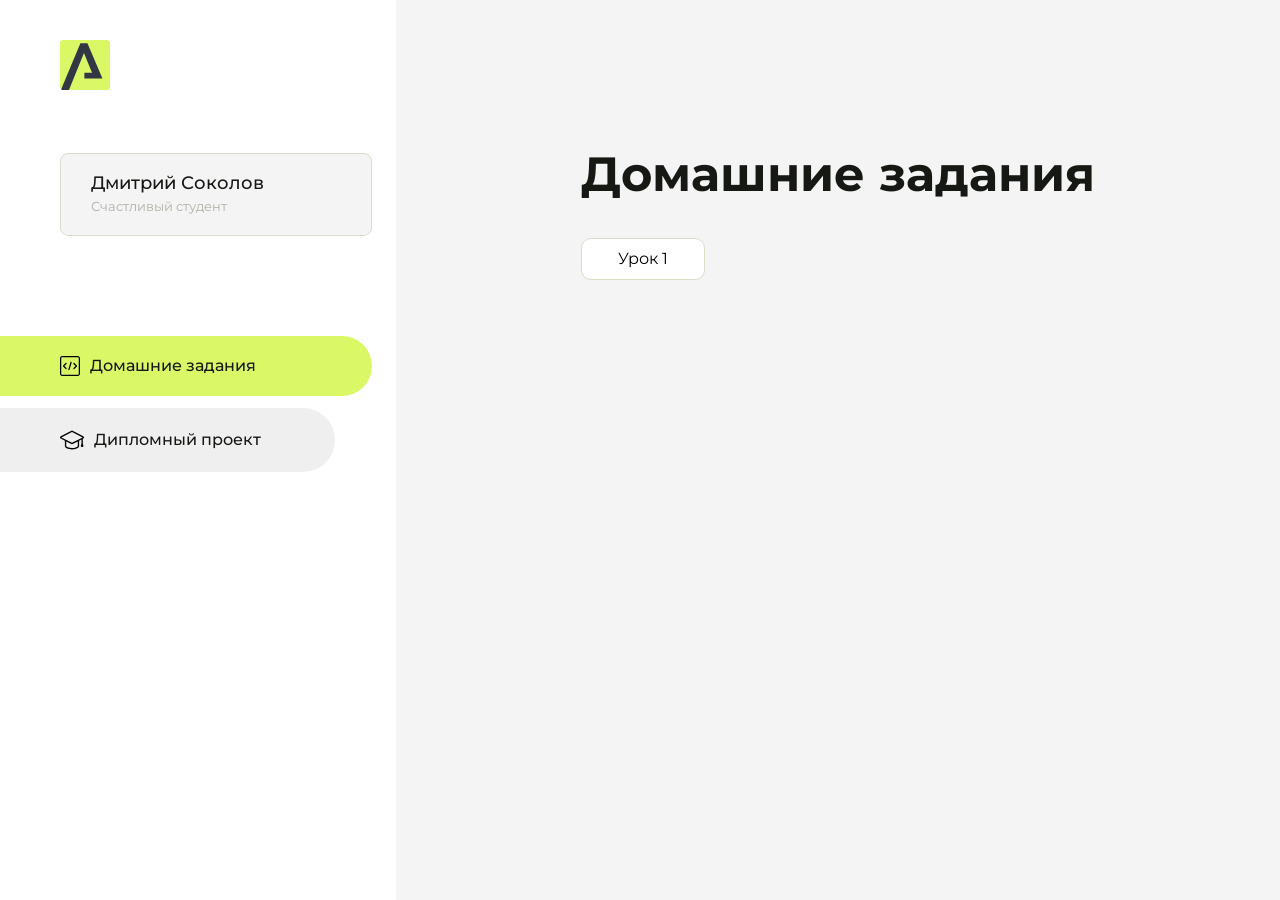
<file: index.html>
<!DOCTYPE html>
<html lang="en">
<head>
    <meta charset="UTF-8">
    <meta name="viewport" content="width=device-width, initial-scale=1.0">
    <title>Домашняя работа</title>
    <link rel="shortcut icon" href="src/logo.ico" type="image/x-icon">
    <link rel="preconnect" href="https://fonts.googleapis.com">
    <link rel="preconnect" href="https://fonts.gstatic.com" crossorigin>
    <link href="https://fonts.googleapis.com/css2?family=Montserrat:wght@400;500;700&family=Rubik:wght@500&display=swap"
          rel="stylesheet">
    <link rel="stylesheet" href="src/style.css">
</head>
<body id="body">
<div class="overlay" id="overlay"></div>
<div class="layout">
    <div class="burger" id="burger">
        <svg viewBox="0 0 24 24" fill="none" xmlns="http://www.w3.org/2000/svg">
            <g id="SVGRepo_bgCarrier" stroke-width="0"></g>
            <g id="SVGRepo_tracerCarrier" stroke-linecap="round" stroke-linejoin="round"></g>
            <g id="SVGRepo_iconCarrier">
                <path d="M4 18L20 18" stroke="#DAF765" stroke-width="2" stroke-linecap="round"></path>
                <path d="M4 12L20 12" stroke="#DAF765" stroke-width="2" stroke-linecap="round"></path>
                <path d="M4 6L20 6" stroke="#DAF765" stroke-width="2" stroke-linecap="round"></path>
            </g>
        </svg>
    </div>
    <aside class="sidebar" id="sidebar">
        <div class="sidebar__inner">
            <div class="logo">
                <svg width="50" height="50" viewBox="0 0 50 50" fill="none" xmlns="http://www.w3.org/2000/svg">
                    <g clip-path="url(#clip0_513_74730)">
                        <path d="M46.17 -0.257004H3.83C1.57281 -0.257004 -0.257 1.57281 -0.257 3.83V46.17C-0.257 48.4272 1.57281 50.257 3.83 50.257H46.17C48.4272 50.257 50.257 48.4272 50.257 46.17V3.83C50.257 1.57281 48.4272 -0.257004 46.17 -0.257004Z"
                              fill="#DAF765"/>
                        <path d="M24.375 38.4H42.461L27.441 3.1585H20.4355C20.4355 3.1585 6.7895 35.881 1.1945 49.294C2.015 50.0275 3.0945 50.257 3.6945 50.257H8.8445L23.954 13.07L32.0465 32.8285H24.375V38.4Z"
                              fill="#323843"/>
                    </g>
                    <defs>
                        <clipPath id="clip0_513_74730">
                            <rect width="50" height="50" fill="white"/>
                        </clipPath>
                    </defs>
                </svg>
            </div>
            <div class="sidebar__user">
                <div class="sidebar__name">Дмитрий Соколов</div>
                <div class="sidebar__text">Счастливый студент</div>
            </div>
            <div class="sidebar__tabs">
                <div class="sidebar__item">
                    <button class="sidebar__button active" id="tasks">
                        <svg xmlns="http://www.w3.org/2000/svg" width="20" height="20" viewBox="0 0 20 20" fill="none">
                            <g clip-path="url(#clip0_704_74543)">
                                <path d="M17.7083 20H2.29167C1.0275 20 0 18.9725 0 17.7083V2.29167C0 1.0275 1.0275 0 2.29167 0H17.7083C18.9725 0 20 1.0275 20 2.29167V17.7083C20 18.9725 18.9725 20 17.7083 20ZM2.29167 1.25C1.7175 1.25 1.25 1.7175 1.25 2.29167V17.7083C1.25 18.2825 1.7175 18.75 2.29167 18.75H17.7083C18.2825 18.75 18.75 18.2825 18.75 17.7083V2.29167C18.75 1.7175 18.2825 1.25 17.7083 1.25H2.29167Z"
                                      fill="black"/>
                                <path d="M6.04167 13.125C5.88167 13.125 5.72167 13.0642 5.6 12.9417L3.1 10.4417C2.85583 10.1975 2.85583 9.80167 3.1 9.5575L5.6 7.0575C5.84417 6.81333 6.24 6.81333 6.48417 7.0575C6.72833 7.30167 6.72833 7.6975 6.48417 7.94167L4.42583 10L6.48417 12.0583C6.72833 12.3025 6.72833 12.6983 6.48417 12.9425C6.36167 13.0642 6.20167 13.125 6.04167 13.125Z"
                                      fill="black"/>
                                <path d="M8.95833 14.1667C8.9 14.1667 8.84 14.1583 8.78167 14.1417C8.45083 14.0442 8.26083 13.6967 8.35833 13.3658L10.4417 6.28251C10.5392 5.95084 10.8892 5.76417 11.2175 5.85917C11.5483 5.95667 11.7383 6.30417 11.6408 6.63501L9.5575 13.7183C9.47833 13.9908 9.22833 14.1667 8.95833 14.1667Z"
                                      fill="black"/>
                                <path d="M13.9583 13.125C13.7983 13.125 13.6383 13.0642 13.5167 12.9417C13.2725 12.6975 13.2725 12.3017 13.5167 12.0575L15.575 9.99916L13.5167 7.94083C13.2725 7.69666 13.2725 7.30083 13.5167 7.05666C13.7608 6.81249 14.1567 6.81249 14.4008 7.05666L16.9008 9.55666C17.145 9.80083 17.145 10.1967 16.9008 10.4408L14.4008 12.9408C14.2783 13.0642 14.1183 13.125 13.9583 13.125Z"
                                      fill="black"/>
                            </g>
                            <defs>
                                <clipPath id="clip0_704_74543">
                                    <rect width="20" height="20" fill="white"/>
                                </clipPath>
                            </defs>
                        </svg>
                        <span>Домашние задания</span></button>
                </div>
                <div class="sidebar__item">
                    <button class="sidebar__button" id="diplom">
                        <svg xmlns="http://www.w3.org/2000/svg" width="24" height="24" viewBox="0 0 24 24" fill="none">
                            <g clip-path="url(#clip0_704_74553)">
                                <path d="M23.2628 10.5971C23.7176 10.365 24 9.90375 24 9.39337C24 8.883 23.7176 8.42175 23.2628 8.18962L12.6135 2.75362C12.2291 2.55824 11.7705 2.55787 11.3854 2.75399L0.736875 8.19C0.282375 8.42175 0 8.883 0 9.39337C0 9.90375 0.282375 10.365 0.736875 10.5971L4.89038 12.7177V18.2074C4.89038 19.8154 8.412 21.393 12 21.393C15.5884 21.393 19.1096 19.815 19.1096 18.2074V12.7174L21.4609 11.517V15.8017L20.901 17.2305C20.7409 17.6389 20.7934 18.0994 21.0405 18.4616C21.2876 18.8246 21.6979 19.041 22.1366 19.041C22.5754 19.041 22.9852 18.8246 23.2324 18.462C23.4795 18.099 23.532 17.6385 23.3719 17.2301L22.8124 15.8021V10.827L23.2628 10.5971ZM17.7623 18.1721C17.6198 18.6375 15.3491 20.0419 12 20.0419C8.65088 20.0419 6.38025 18.6375 6.2415 18.2074V12.3037L6.23887 12.3019C6.23812 12.057 6.1065 11.8207 5.87325 11.7019L1.3515 9.39337L12 3.95737L22.6489 9.39337L12 14.8294L5.87325 11.7019C5.54063 11.5331 4.6695 11.6674 4.5 12C4.33012 12.3322 4.55813 12.5479 4.89038 12.7177L11.3857 16.0331C11.5781 16.1314 11.7889 16.1805 12 16.1805C12.2107 16.1805 12.4222 16.1314 12.6146 16.0331L17.7593 13.407L17.7623 18.1721Z"
                                      fill="black"/>
                            </g>
                            <defs>
                                <clipPath id="clip0_704_74553">
                                    <rect width="24" height="24" fill="white"/>
                                </clipPath>
                            </defs>
                        </svg>
                        <span>Дипломный проект</span></button>
                </div>
            </div>
        </div>

    </aside>
    <div class="content">
        <div class="container">
            <div class="content__block" id="tasksBlock">
                <div class="content__title">Домашние задания</div>
                <ul class="content__list">
                    <li class="content__list-item">
                        <a href="hiPage/index.html">Урок 1</a>
                    </li>
                </ul>
            </div>
            <div class="content__block hidden" id="diplomBlock">
                <div class="content__title">Дипломный проект</div>
                <div class="content__list-diplom">
                    <a href="ПАПКА-С-НОМЕРОМ-УРОКА">Ссылка на ДЗ</a>
                </div>
                <div class="content__decor">
                    <div class="content__decor-text">Давай проверим, чему ты научился!</div>
                    <div class="content__decor-img">
                        <img src="src/decor.png" alt="decor">
                    </div>
                </div>
            </div>
        </div>
    </div>
</div>
<script src="src/index.js"></script>
</body>
</html>
</file>
<file: src/style.css>
*{padding: 0;margin: 0;border: 0;}
*,*:before,*:after{-webkit-box-sizing: border-box;box-sizing: border-box;}
:focus,:active{outline: none;}
a:focus,a:active{outline: none;}
nav,footer,header,aside{display: block;}
html,body{
    height:100%;width:100%;
    font-size:100%;line-height:1;-ms-text-size-adjust:100%;-moz-text-size-adjust:100%;-webkit-text-size-adjust:100%;}
input,button,textarea{font-family:inherit;}
input::-ms-clear{display: none;}
button{cursor: pointer;}
button::-moz-focus-inner{padding:0;border:0;}
a,a:visited{text-decoration: none;}
a:hover{text-decoration: none;}
ul li{list-style: none;}
img{vertical-align: top;}
h1,h2,h3,h4,h5,h6{font-size:inherit;font-weight: inherit;}
a{color:inherit;}



body {
    font-family: "Montserrat",SansSerif;
    color: black;
}

body.overflow {
    overflow: hidden;
}



.layout {
    display: -webkit-box;
    display: -ms-flexbox;
    display: flex;
    min-height: 100vh;
}

.sidebar {
    padding: 40px 24px 40px 0;
    -ms-flex-negative: 0;
    flex-shrink: 0;
    background-color: white;
}



.content {
    -webkit-box-flex: 1;
    -ms-flex-positive: 1;
    flex-grow: 1;
    background-color: #F4F4F4;
}

.container {
    display: -webkit-box;
    display: -ms-flexbox;
    display: flex;
    -webkit-box-orient: vertical;
    -webkit-box-direction: normal;
    -ms-flex-direction: column;
    flex-direction: column;
    -webkit-box-pack: center;
    -ms-flex-pack: center;
    justify-content: center;
    -webkit-box-align: center;
    -ms-flex-align: center;
    align-items: center;
    padding: 150px 60px 80px 60px;
}


.logo {
    margin-left: 60px;
    margin-bottom: 60px;
}

.sidebar__user {
    background-color: #F4F4F4;
    padding: 20px 30px;
    margin-left: 60px;
    margin-bottom: 100px;
    border-radius: 8px;
    border: 1px solid #DADEC9;
}

.sidebar__name {
    color:#161814;
    font-size: 18px;
    font-weight: 500;
    margin-bottom: 6px;
}

.sidebar__text {
    color: #AFB1A7;
    font-size: 13px;
    font-weight: 400;
    line-height: 130%; /* 16.9px */
}

.sidebar__item {
    width: 372px;
}

.sidebar__button {
    display: -webkit-box;
    display: -ms-flexbox;
    display: flex;
    -webkit-box-align: center;
    -ms-flex-align: center;
    align-items: center;
    gap: 10px;
    padding: 20px 60px;
    margin-bottom: 12px;
    border-radius: 0px 100px 100px 0px;
    -webkit-transition: all .5s;
    -o-transition: all .5s;
    transition: all .5s;
    cursor: pointer;
    width: 90%;
    color:#161814;
    font-size: 16px;
    font-weight: 500;
}

.sidebar__button.active , .sidebar__button:hover {
    width: 100%;
    background-color: #DAF765;
}


.content__title {
    color: #161814;
    font-size: 48px;
    font-weight: 700;
    margin-bottom: 40px;
}

.content__list {
    display: -webkit-box;
    display: -ms-flexbox;
    display: flex;
    -webkit-box-align: center;
    -ms-flex-align: center;
    align-items: center;
    -ms-flex-wrap: wrap;
    flex-wrap: wrap;
    gap: 20px;
}



.content__list-item  {
    cursor: pointer;
    padding: 12px 18px;
    background-color: #fff;
    border-radius: 10px;
    border: 1px solid #DADEC9;
    -webkit-transition: all .3s;
    -o-transition: all .3s;
    transition: all .3s;
}

.content__list-item:hover,.content__list-diplom:hover {
    background-color: #AFB1A7;
}

li a {
    padding: 12px 18px;

}


.content__list-diplom {
    -webkit-transition: all .3s;
    -o-transition: all .3s;
    transition: all .3s;
    display: inline-block;
    padding: 12px 18px;
    background-color: #fff;
    border-radius: 10px;
    border: 1px solid #DADEC9;
}

.content__decor {
    display: -webkit-box;
    display: -ms-flexbox;
    display: flex;
    -webkit-box-align: center;
    -ms-flex-align: center;
    align-items: center;
}

.content__decor-text {
    color:#BEDD44;
    font-size: 36px;
    font-weight: 700;
    line-height: 110%; /* 39.6px */
}

.content__block {
    max-width: 1200px;
}

.content__block.hidden {
    display: none;
}

.content__decor-img img{
    width: 100%;
}

.burger {
    display: none;
    padding: 5px;
    position: fixed;
    top: 3%;
    right: 7%;
    width: 40px;
    height: 40px;
    background-color: #161814;
    border-radius: 50%;
    z-index: 10;
    border: 1px solid #DAF765;
}

@media (max-width: 768px) {
    .burger {
        display: block;
    }

    .sidebar {
        -webkit-transition: all .3s;
        -o-transition: all .3s;
        transition: all .3s;
        -webkit-transform: translateX(-100%);
        -ms-transform: translateX(-100%);
        transform: translateX(-100%);
        position: fixed;
        top: 0;
        left: 0;
        bottom: 0;
        z-index: 5;
    }

    .sidebar.show {
        -webkit-transform: translateX(0%);
        -ms-transform: translateX(0%);
        transform: translateX(0%);
    }

    .overlay {
        opacity: 0;
        pointer-events: none;
        -webkit-transition: all .3s;
        -o-transition: all .3s;
        transition: all .3s;
        position: absolute;
        top: 0;
        right: 0;
        left: 0;
        bottom: 0;
        z-index: 3;
        background-color: #000000e0;
    }

    .overlay.show {
        opacity: 1;
        pointer-events: all;
    }

    .container {
        padding: 40px 20px;
        min-height: 100%;
    }

    .content__decor {
        margin-top: 20px;
        -webkit-box-orient: vertical;
        -webkit-box-direction: normal;
        -ms-flex-direction: column;
        flex-direction: column;
    }
}

@media (max-width: 400px) {
    .sidebar__user {
        margin-left: 0;
    }
}
</file>
